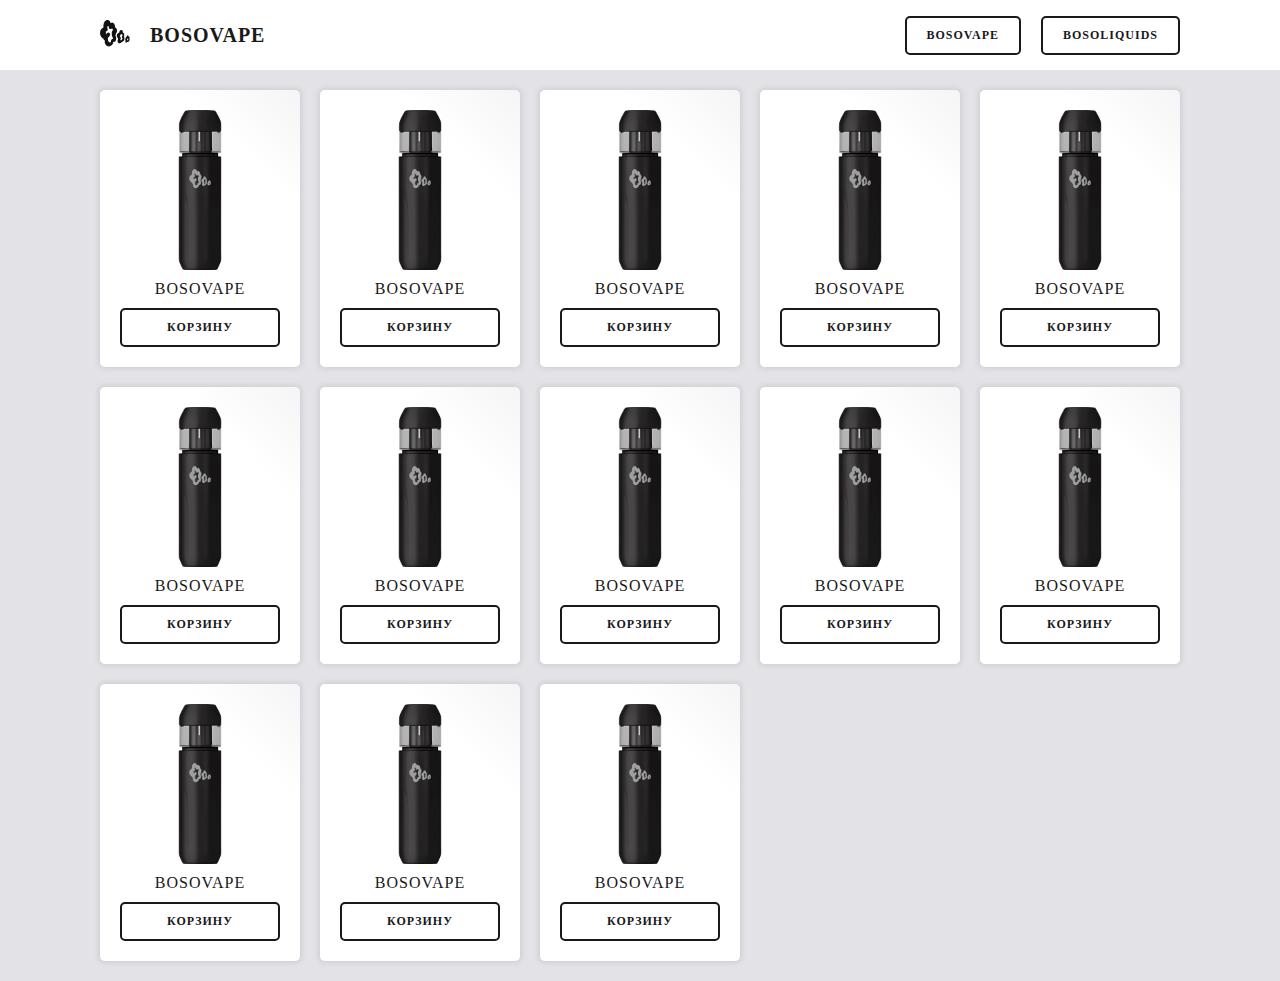
<file: index.html>
<!DOCTYPE html>
<html lang="ru">
<head>
    <meta charset="UTF-8">
    <meta http-equiv="X-UA-Compatible" content="IE=edge">
    <meta name="viewport" content="width=device-width, user-scalable=no">
    <link rel="stylesheet" href="style.css">
    <title>BOSOVAPE</title>
</head>
<body>
    <div class="header">
        <div class="header_block">
            <div class="header_logo">
                <img class="header_img" src="img/logo.png">
                <div class="header_logo_text">
                    BOSOVAPE
                </div>
            </div>
            <div class="header_menu">
                <a href="index.html">
                    <div class="header_button header_vape">
                        BOSOVAPE
                    </div>
                    <div class="header_button header_vape">
                        VAPE
                    </div>
                </a>
                <a href="bosoliquids.html">
                    <div class="header_button header_liquids">
                        BOSOLIQUIDS
                    </div>
                    <div class="header_button header_liquids">
                        LIQUIDS
                    </div>
                </a>
            </div>
        </div>
    </div>
    <div class="main">
        <div class="vape_group" id="vape_group">
            <div class="vape">
                <div class="vape_setting">
                    <div class="vape_photo">
                        <img class="vape_img" src="img/vape.png">
                    </div>
                    <div class="vape_info">
                        <div class="vape_name">
                            BOSOVAPE
                        </div>
                    </div>
                    <div class="vape_buy">
                        <div class="vape_button_trash" onclick="button_trash.apply(this)">
                            КОРЗИНУ
                        </div>
                    </div>
                </div>
            </div>
        </div>
    </div>
    <script src="script.js"></script>
</body>
</html>
</file>
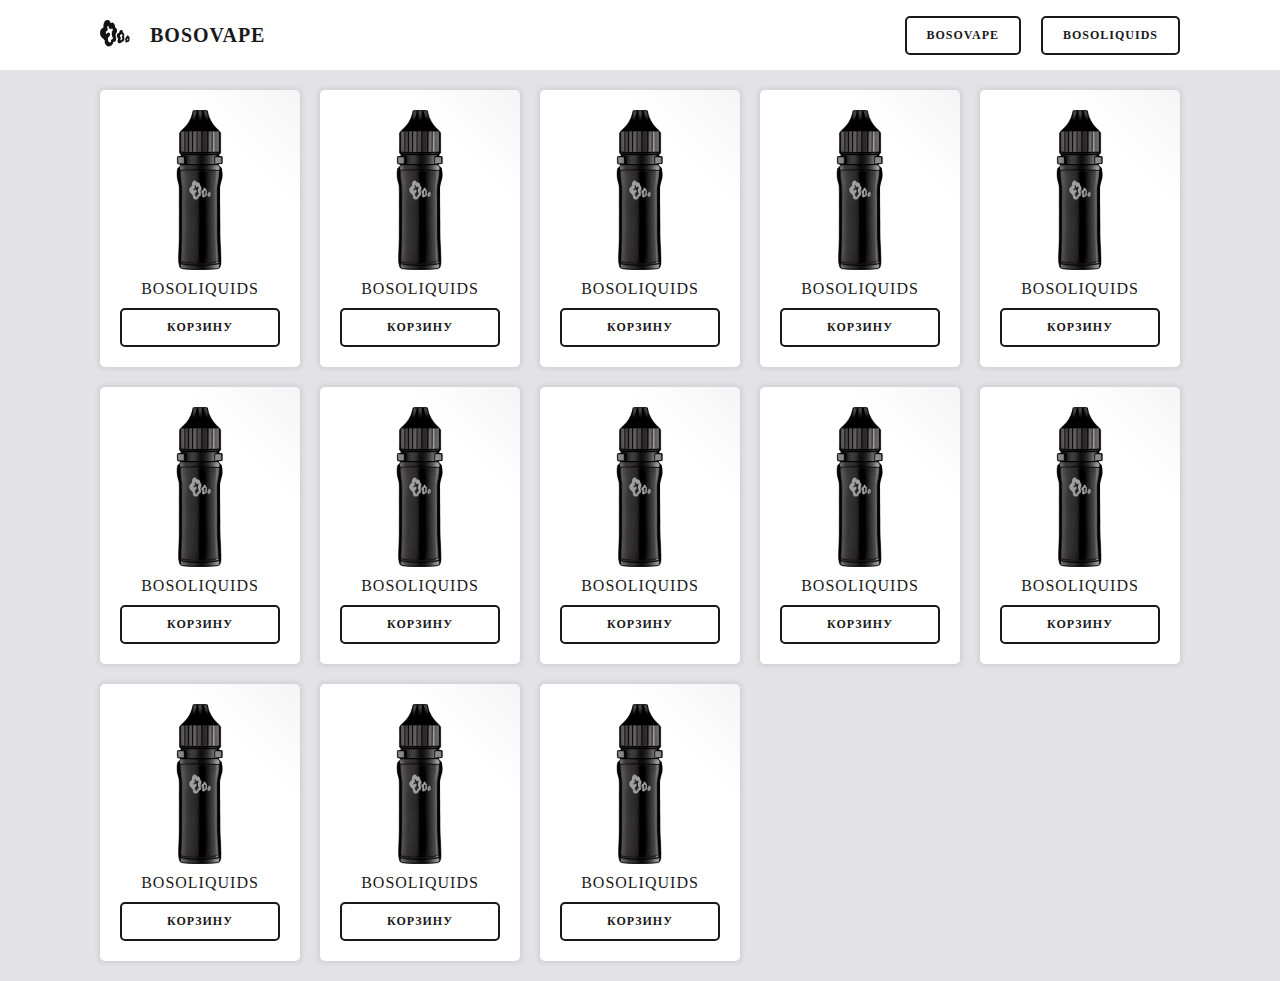
<file: bosoliquids.html>
<!DOCTYPE html>
<html lang="ru">
<head>
    <meta charset="UTF-8">
    <meta http-equiv="X-UA-Compatible" content="IE=edge">
    <meta name="viewport" content="width=device-width, user-scalable=no">
    <link rel="stylesheet" href="style.css">
    <title>BOSOVAPE</title>
</head>
<body>
    <div class="header">
        <div class="header_block">
            <div class="header_logo">
                <img class="header_img" src="img/logo.png">
                <div class="header_logo_text">
                    BOSOVAPE
                </div>
            </div>
            <div class="header_menu">
                <a href="index.html">
                    <div class="header_button header_vape">
                        BOSOVAPE
                    </div>
                    <div class="header_button header_vape">
                        VAPE
                    </div>
                </a>
                <a href="bosoliquids.html">
                    <div class="header_button header_liquids">
                        BOSOLIQUIDS
                    </div>
                    <div class="header_button header_liquids">
                        LIQUIDS
                    </div>
                </a>
            </div>
        </div>
    </div>
    <div class="main">
        <div class="vape_group" id="vape_group">
            <div class="vape">
                <div class="vape_setting">
                    <div class="vape_photo">
                        <img class="vape_img" src="img/liquids.png">
                    </div>
                    <div class="vape_info">
                        <div class="vape_name">
                            BOSOLIQUIDS
                        </div>
                    </div>
                    <div class="vape_buy">
                        <div class="vape_button_trash" onclick="button_trash.apply(this)">
                            КОРЗИНУ
                        </div>
                    </div>
                </div>
            </div>
        </div>
    </div>
    <script src="script.js"></script>
</body>
</html>
</file>
<file: style.css>
:root{
    --height: 30px;
}
*{
    padding: 0;
    margin: 0;
    text-decoration: none;
    list-style-type: none;
    outline: none;
    border: none;
    box-sizing: border-box;
    color: #191919;
    font-family: SF Pro Display;
    /* align-content: flex-start; */
    transition: all 0.1s ease;
    font-size: 12px;
    letter-spacing: 1px;
}
::-webkit-scrollbar{
    width: 0;
}
img{
    width: 100%;
}
div, a{
    display: grid;
}
body{
    background: #e3e2e7;
}
.header{
    display: block;
    height: 70px;
    background: #fff;
    justify-content: center;
}
.header_block{
    display: flex;
    justify-content: space-between;
    align-items: center;
    max-width: 1120px;
    margin: 0 auto;
}
.header_logo{
    display: flex;
    align-items: center;
}
.header_logo_text{
    font-size: 20px;
    font-weight: 900;
}
.header_menu{
    display: flex;
    padding: 0 20px 0 0;
    gap: 20px;
}
.header_img{
    height: 70px;
    width: auto;
}
.header_button{
    border: 2px solid #191919;
    padding: 10px 20px;
    border-radius: 5px;
    font-weight: bold;
}
.header_button:hover{
    background: #191919;
    color: #fff;
}
.header_vape:first-child, .header_liquids:first-child{
    display: grid;
}
.header_vape:last-child, .header_liquids:last-child{
    display: none;
}
.main{
    margin: 0 auto;
    max-width: 1200px;
    padding: 20px;
}
.vape_group{
    grid-template-columns: repeat(auto-fit, 200px);
    gap: 20px;
    justify-content: center;
}
.vape{
    background: #fff;
    border-radius: 5px;
    overflow: hidden;
	background: linear-gradient(45deg, #fff, #fff, rgb(0, 0, 0, 0.01), #fff);
	background-size: 400%;
    box-shadow: 0 0 5px 1.25px #00000015;
	animation: gradient 1s ease;
}
.vape:hover{
    transform: scale(1.05);
}
@keyframes gradient{
	0% {
		background-position: 0% 100%;
	}
	50% {
		background-position: 100% 0%;
	}
}
.vape_setting{
    gap: 10px;
    padding: 20px;
    animation: showDiv 1s forwards;
}
@keyframes showDiv {
  0%{
    opacity: 0;

  }
  50% {
    opacity: 0;
  }
  100%{
    opacity: 1;
  }
}
.vape_name{
    font-size: 16px;
    justify-content: center;
}
.vape_button_trash{
    border: 2px solid #191919;
    justify-content: center;
    padding: 10px;
    border-radius: 5px;
    font-weight: bold;
    user-select: none;
    background: none;
    height: max-content;

    color: #191919;
}
@media (max-width: 510px){
    .header_logo_text{
        display: none;
    }
    .vape_group{
        grid-template-columns: 1fr 1fr;
    }
}
@media (max-width: 390px){
    .vape_group{
        grid-template-columns: 1fr;
    }
    .header_menu{
        gap: 10px;
    }
    .header_button{
        padding: 10px;
    }
    .header_vape:first-child, .header_liquids:first-child{
        display: none;
    }
    .header_vape:last-child, .header_liquids:last-child{
        display: grid;
    }
}
</file>
